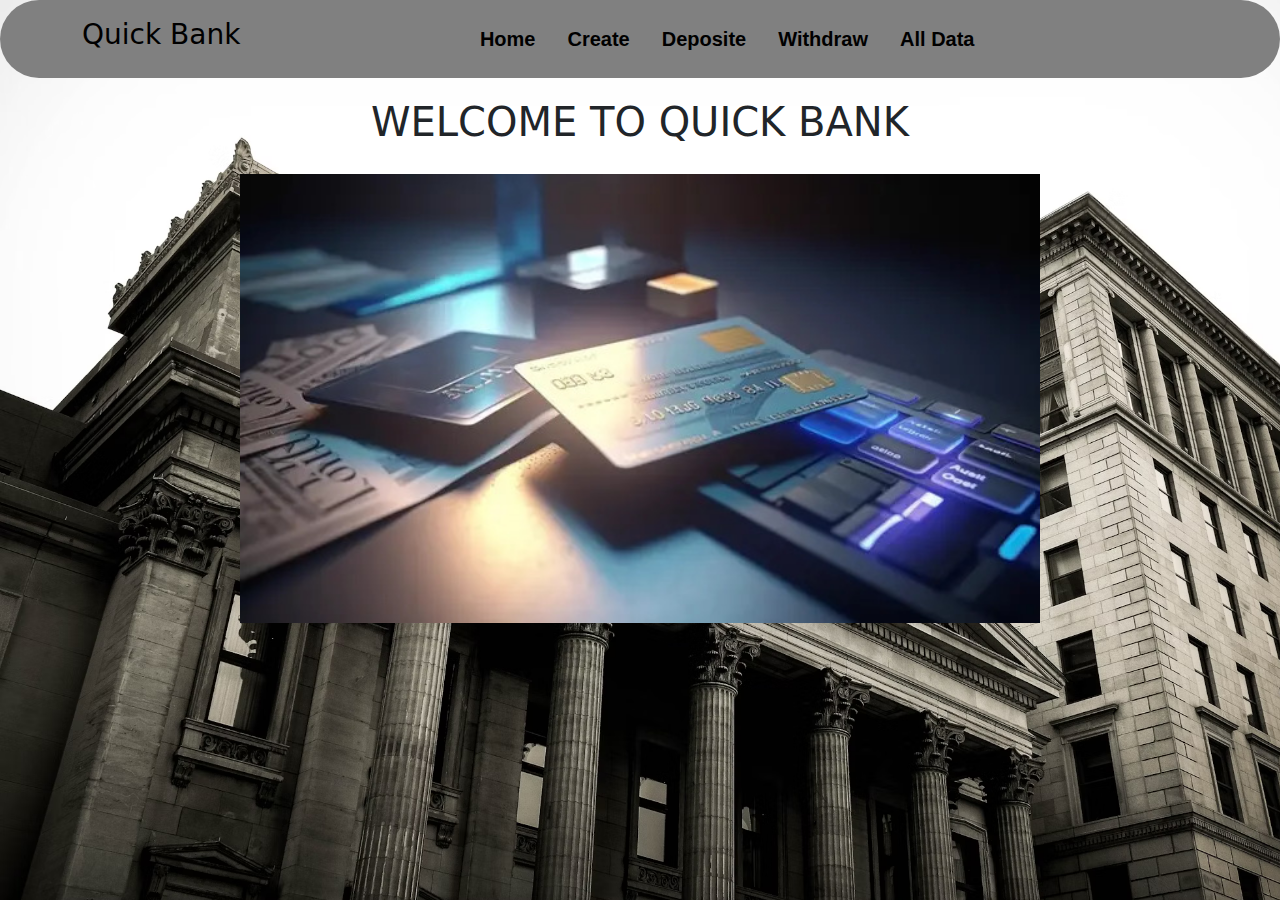
<file: index.html>
<!DOCTYPE html>
<html lang="en">
<head>
    <meta charset="UTF-8">
    <meta name="viewport" content="width=device-width, initial-scale=1.0">
    <link rel="stylesheet" href="./Css/style.css">
    <link rel="stylesheet" href="https://cdn.jsdelivr.net/npm/swiper@11/swiper-bundle.min.css" />
    <link href="https://cdn.jsdelivr.net/npm/bootstrap@5.3.3/dist/css/bootstrap.min.css" rel="stylesheet" integrity="sha384-QWTKZyjpPEjISv5WaRU9OFeRpok6YctnYmDr5pNlyT2bRjXh0JMhjY6hW+ALEwIH" crossorigin="anonymous">
    <title>Document</title>
</head>
<body>
  <section>
    <nav class="navbar navbar-expand-lg  py-33">
        <div class="container">
          <a class="navbar-brand">
            <h3>Quick Bank</h3>
          </a>
          <button class="navbar-toggler border-0 shadow-none" type="button"  data-bs-toggle="collapse" data-bs-target="#navbarSupportedContent" aria-controls="navbarSupportedContent" aria-expanded="false" aria-label="Toggle navigation">
            <span class="navbar-toggler-icon"></span>
          </button>
          <div class="collapse navbar-collapse text-center"  id="navbarSupportedContent">
            <ul class="navbar-nav navbar m-auto mb-2 mb-lg-0 gap-3">
              <li class="nav-item">
                <a class="nav-link rounded-3" aria-current="page" href="Bank.html">Home</a>
              </li>
              <li class="nav-item">
                <a class="nav-link rounded-3" href="Create.html">Create</a>
              </li>
              <li class="nav-item">
                <a class="nav-link rounded-3" href="deposite.html">Deposite</a>
              </li>
              <li class="nav-item">
                <a class="nav-link rounded-3" href="withdraw.html">Withdraw</a>
              </li>
              <li class="nav-item">
                <a class="nav-link rounded-3" href="details.html">All Data</a>
              </li>
              
            </ul>
          </div>
        </div>
    </nav>

           <h1>WELCOME TO QUICK BANK</h1>
        <div class="slider-container">
          <div class="slider">
              <div class="slide">
                  <img src="image/s1.jpg" width="50" alt="Slide 1">
              </div>
              <div class="slide">
                  <img src="image/s2.jpeg" width="50" alt="Slide 2">
              </div>
              <div class="slide">
                  <img src="image/s4.png" width="50" alt="Slide 4">
              </div>
              <div class="slide">
                  <img src="image/s4.jpg" width="50" alt="Slide 4">
              </div>
          </div>
      </div>
  
      </section>    

<script src="main.js"></script>
<script src="https://cdn.jsdelivr.net/npm/@popperjs/core@2.11.8/dist/umd/popper.min.js" integrity="sha384-I7E8VVD/ismYTF4hNIPjVp/Zjvgyol6VFvRkX/vR+Vc4jQkC+hVqc2pM8ODewa9r" crossorigin="anonymous"></script>
<script src="https://cdn.jsdelivr.net/npm/bootstrap@5.3.3/dist/js/bootstrap.min.js" integrity="sha384-0pUGZvbkm6XF6gxjEnlmuGrJXVbNuzT9qBBavbLwCsOGabYfZo0T0to5eqruptLy" crossorigin="anonymous"></script>
</body>
</html>
</file>
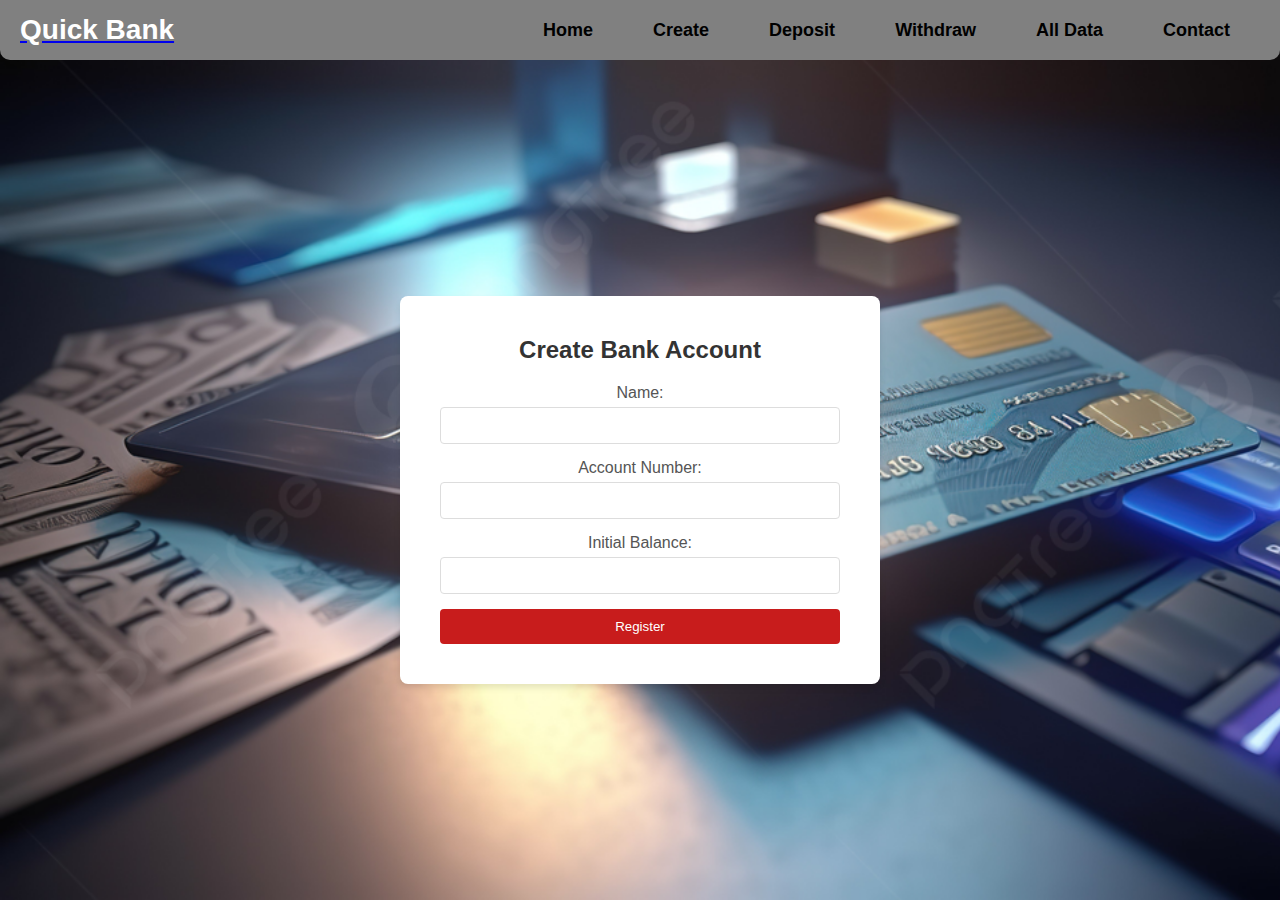
<file: Create.html>
<!DOCTYPE html>
<html lang="en">
<head>
    <meta charset="UTF-8">
    <meta name="viewport" content="width=device-width, initial-scale=1.0">
    <title>Bank Account Creation</title>
    <link rel="stylesheet" href="Css/style2.css">
</head>
<body>
    <!-- Navbar -->
    <nav class="navbar">
        <div class="container">
            <a class="navbar-brand" href="#">
                <h3>Quick Bank</h3>
            </a>
            <ul class="navbar-nav">
                <li class="nav-item"><a class="nav-link" href="index.html">Home</a></li>
                <li class="nav-item"><a class="nav-link" href="Create.html">Create</a></li>
                <li class="nav-item"><a class="nav-link" href="deposite.html">Deposit</a></li>
                <li class="nav-item"><a class="nav-link" href="withdraw.html">Withdraw</a></li>
                <li class="nav-item"><a class="nav-link" href="details.html">All Data</a></li>
                <li class="nav-item"><a class="nav-link" href="#contact">Contact</a></li>
            </ul>
        </div>
    </nav>

    <!-- Form for creating bank account -->
    <div class="form-container">
        <h2>Create Bank Account</h2>
        <form id="bankForm">
            <label for="name">Name:</label>
            <input type="text" id="name" name="name" required><br>
            
            <label for="accountNumber">Account Number:</label>
            <input type="number" id="accountNumber" name="accountNumber" required><br>
            
            <label for="balance">Initial Balance:</label>
            <input type="number" id="balance" name="balance" required><br>
            
            <button type="submit">Register</button>
        </form>
    </div>

    <script>
        document.getElementById('bankForm').addEventListener('submit', function(event) {
            event.preventDefault(); 

            const name = document.getElementById('name').value;
            const accountNumber = document.getElementById('accountNumber').value;
            const balance = document.getElementById('balance').value;

            const accounts = JSON.parse(localStorage.getItem('accounts')) || [];
            accounts.push({
                name: name,
                accountNumber: accountNumber,
                balance: parseFloat(balance),
            });

            localStorage.setItem('accounts', JSON.stringify(accounts));

        });
    </script>
</body>
</html>
</file>
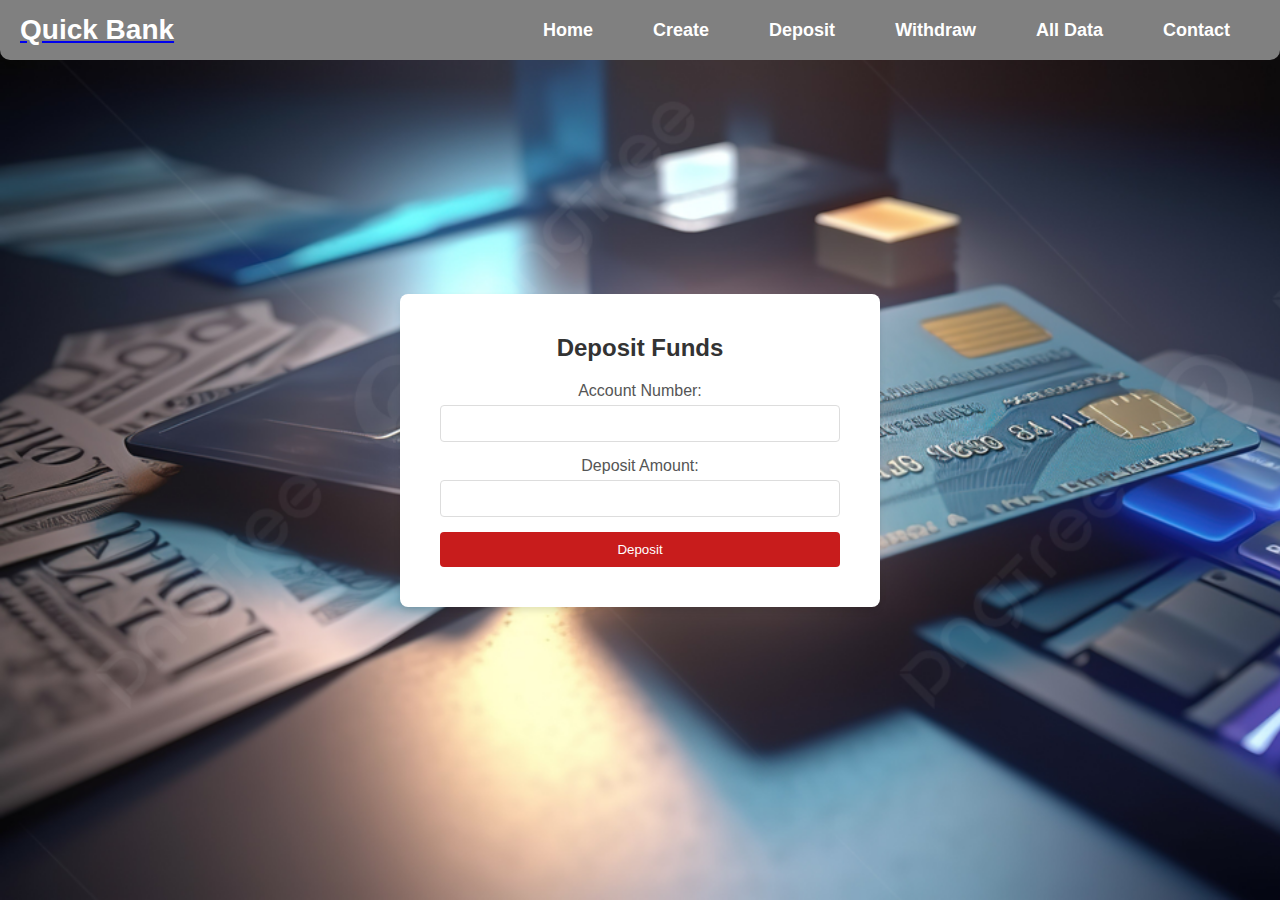
<file: deposite.html>
<!DOCTYPE html>
<html lang="en">
<head>
    <meta charset="UTF-8">
    <meta name="viewport" content="width=device-width, initial-scale=1.0">
    <title>Deposit Funds</title>
    <link rel="stylesheet" href="Css/style3.css">
</head>

<body>
    <nav class="navbar">
        <div class="container">
            <a class="navbar-brand" href="#">
                <h3>Quick Bank</h3>
            </a>
            <ul class="navbar-nav">
                <li class="nav-item"><a class="nav-link" href="index.html">Home</a></li>
                <li class="nav-item"><a class="nav-link" href="Create.html">Create</a></li>
                <li class="nav-item"><a class="nav-link" href="deposite.html">Deposit</a></li>
                <li class="nav-item"><a class="nav-link" href="withdraw.html">Withdraw</a></li>
                <li class="nav-item"><a class="nav-link" href="details.html">All Data</a></li>
                <li class="nav-item"><a class="nav-link" href="#contact">Contact</a></li>
            </ul>
        </div>
    </nav>



    <div class="form-container">
        <h2>Deposit Funds</h2>
        <form id="depositForm">
            <label for="accountNumber">Account Number:</label>
            <input type="number" id="accountNumber" name="accountNumber" required>
            
            <label for="amount">Deposit Amount:</label>
            <input type="number" id="amount" name="amount" required>
            
            <button type="submit">Deposit</button>
        </form>
    </div>

    <script>
        document.getElementById('depositForm').addEventListener('submit', function(event) {
            event.preventDefault(); 

          
            const accountNumber = document.getElementById('accountNumber').value;
            const amount = parseFloat(document.getElementById('amount').value);
            const accounts = JSON.parse(localStorage.getItem('accounts')) || [];

            const account = accounts.find(acc => acc.accountNumber === accountNumber);

            if (account) {
              
                account.balance += amount;
                localStorage.setItem('accounts', JSON.stringify(accounts));

                alert(`Successfully deposited ${amount.toFixed(2)} into account number ${accountNumber}.`);
                document.getElementById('depositForm').reset();
            } else {
                alert('Account not found. Please check the account number.');
            }
        });
    </script>
</body>
</html>
</file>
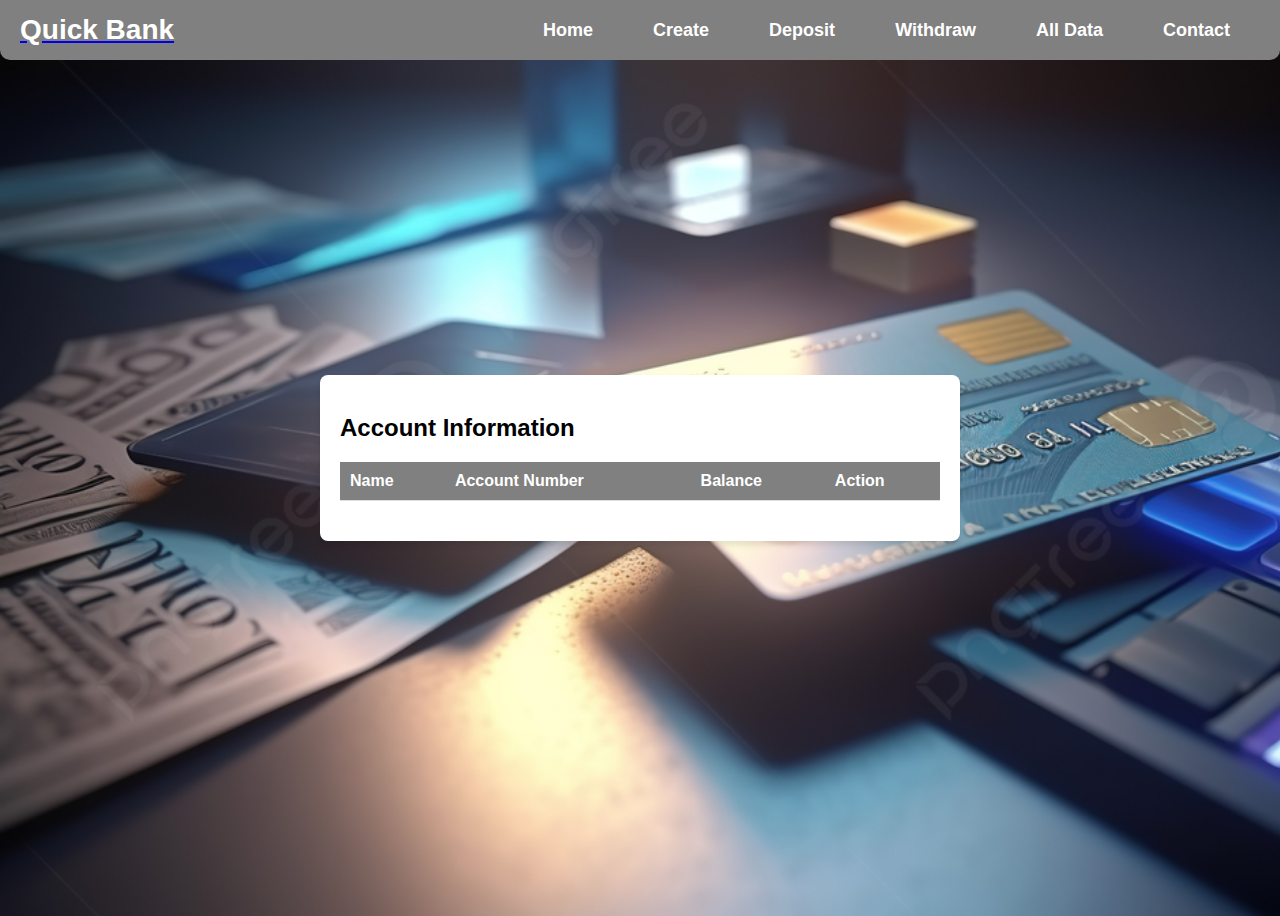
<file: details.html>
<!DOCTYPE html>
<html lang="en">
<head>
    <meta charset="UTF-8">
    <meta name="viewport" content="width=device-width, initial-scale=1.0">
    <title>Account List</title>
  <link rel="stylesheet" href="Css/style4.css">
</head>

<body>
    <nav class="navbar">
        <div class="container">
            <a class="navbar-brand" href="#">
                <h3>Quick Bank</h3>
            </a>
            <ul class="navbar-nav">
                <li class="nav-item"><a class="nav-link" href="index.html">Home</a></li>
                <li class="nav-item"><a class="nav-link" href="Create.html">Create</a></li>
                <li class="nav-item"><a class="nav-link" href="deposite.html">Deposit</a></li>
                <li class="nav-item"><a class="nav-link" href="withdraw.html">Withdraw</a></li>
                <li class="nav-item"><a class="nav-link" href="details.html">All Data</a></li>
                <li class="nav-item"><a class="nav-link" href="#contact">Contact</a></li>
            </ul>
        </div>
    </nav>





    <div class="table-container">
        <h2>Account Information</h2>
        <table>
            <thead>
                <tr>
                    <th>Name</th>
                    <th>Account Number</th>
                    <th>Balance</th>
                    <th>Action</th>
                </tr>
            </thead>
            <tbody id="accountTableBody"></tbody>
        </table>
    </div>

    <script>
        
        let accounts = JSON.parse(localStorage.getItem('accounts')) || [];

        
        function populateTable() {
            const tableBody = document.getElementById('accountTableBody');
            tableBody.innerHTML = ''; 

            accounts.forEach((account, index) => {
                const row = document.createElement('tr');
                row.innerHTML = `
                    <td>${account.name}</td>
                    <td>${account.accountNumber}</td>
                    <td>${account.balance.toFixed(2)}</td>
                    <td><button onclick="deleteAccount(${index})">Delete</button></td>
                `;
                tableBody.appendChild(row);
            });
        }

        function deleteAccount(index) {
            
            accounts.splice(index, 1);

            localStorage.setItem('accounts', JSON.stringify(accounts));

            populateTable();
        }

   
        populateTable();
    </script>
</body>
</html>
</file>
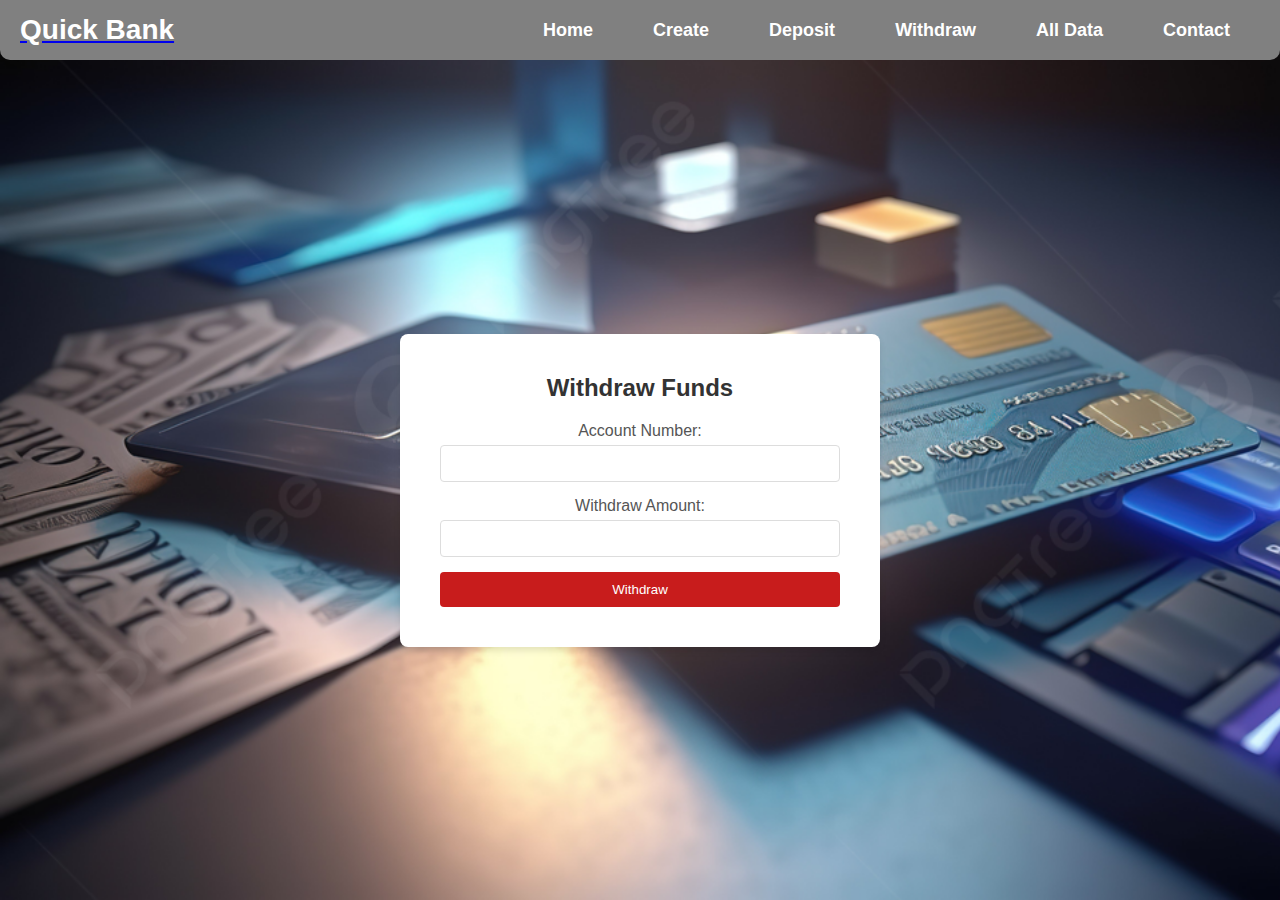
<file: withdraw.html>
<!DOCTYPE html>
<html lang="en">
<head>
    <meta charset="UTF-8">
    <meta name="viewport" content="width=device-width, initial-scale=1.0">
    <title>Withdraw Funds</title>
    <link rel="stylesheet" href="Css/Style5.css">
</head>

<body>
     <nav class="navbar">
        <div class="container">
            <a class="navbar-brand" href="#">
                <h3>Quick Bank</h3>
            </a>
            <ul class="navbar-nav">
                <li class="nav-item"><a class="nav-link" href="index.html">Home</a></li>
                <li class="nav-item"><a class="nav-link" href="Create.html">Create</a></li>
                <li class="nav-item"><a class="nav-link" href="deposite.html">Deposit</a></li>
                <li class="nav-item"><a class="nav-link" href="withdraw.html">Withdraw</a></li>
                <li class="nav-item"><a class="nav-link" href="details.html">All Data</a></li>
                <li class="nav-item"><a class="nav-link" href="#contact">Contact</a></li>
            </ul>
        </div>
    </nav>




    <div class="form-container">
        <h2>Withdraw Funds</h2>
        <form id="withdrawForm">
            <label for="accountNumber">Account Number:</label>
            <input type="number" id="accountNumber" name="accountNumber" required>
            
            <label for="amount">Withdraw Amount:</label>
            <input type="number" id="amount" name="amount" required>
            
            <button type="submit">Withdraw</button>
        </form>
    </div>

    <script>
        document.getElementById('withdrawForm').addEventListener('submit', function(event) {
            event.preventDefault(); 

            
            const accountNumber = document.getElementById('accountNumber').value;
            const amount = parseFloat(document.getElementById('amount').value);

            const accounts = JSON.parse(localStorage.getItem('accounts')) || [];

            const account = accounts.find(acc => acc.accountNumber === accountNumber);

            if (account) {
               
                if (account.balance >= amount) {
                    account.balance -= amount;
                    localStorage.setItem('accounts', JSON.stringify(accounts));
                    alert(`Successfully withdrew ${amount.toFixed(2)} from account number ${accountNumber}.`);
                    document.getElementById('withdrawForm').reset();
                } else {
                    
                    alert('Insufficient balance. Please enter a smaller amount.');
                }
            } else {
       
                alert('Account not found. Please check the account number.');
            }
        });
    </script>
</body>
</html>
</file>
<file: Css/style.css>
body{
    font-family: Arial, Helvetica, sans-serif;
   background-image: url(../image/bg2.avif);
   height: 100vh;
   background-size: cover;
   
}

li .nav-link{
    color: black;
    font-family: "Roboto", sans-serif;
    font-size: 20px;
    font-weight: 700;
    cursor: pointer;
    text-decoration: none;
}
.navbar{
  border-radius: 80px;
  background-color: #808080;
}
li .nav-link:hover{
    color: #fff;
    background-color: #000000;
}
h1{
  text-align: center;
  padding-top: 20px;
  padding-bottom: 18px;
}


.slider-container {
  width: 100%;
  max-width: 800px; 
  margin: 10px auto;
  overflow: hidden; 
  position: relative;
  display: flex;
}

.slider {
  display: flex;

  
  animation: slideAnimation 16s infinite;
}


.slide {
  width: 100%; 
  flex-shrink: 0; 
}

.slider img {
  width: 100%; 
  height: auto; 
  object-fit: cover; 
}


@keyframes slideAnimation {
  0% {
      transform: translateX(0);
  }
  25% {
      transform: translateX(-100%);
  }
  50% {
      transform: translateX(-200%);
  }
  75% {
      transform: translateX(-300%);
  }
  100% {
      transform: translateX(0);
  }
}
</file>
<file: Css/style2.css>
* {
    margin: 0;
    padding: 0;
    box-sizing: border-box;
}

body {
    font-family: Arial, sans-serif;
    background-image: url(../image/wall3.png);
    display: flex;
    justify-content: center;
    align-items: center;
    height: 100vh;
    flex-direction: column;
    background-size: cover;
}

.navbar {
    background-color: #808080;
    height: 60px; 
    width: 100%; 
    position: fixed; 
    top: 0;
    left: 0;
    z-index: 1000;
    border-radius: 0 0 10px 10px;
    
}

.navbar .container {
    display: flex;
    justify-content: space-between;
    align-items: center;
    height: 100%; 
    padding: 0 20px; 
    
}

.navbar-brand h3 {
    color: white;
    font-size: 28px;
    font-weight: bold;
    margin: 0;
    text-decoration: none;
    
}

.navbar-nav {
    list-style-type: none;
    display: flex; 
    justify-content: center;
    align-items: center;
    padding: 0;
}

.nav-item {
    margin: 0 15px; 
}

.nav-link {
    color: #000000;
    font-family: "Roboto", sans-serif;
    font-size: 18px;
    font-weight: 700;
    text-decoration: none;
    padding: 10px 15px;
    transition: background-color 0.3s ease;
}
.nav-link:hover{
    color: #fff;
    background-color: #000000;
}

.nav-link:hover {
    background-color: #000;
    border-radius: 5px;
}


.form-container {
    background-color: #fff;
    padding: 40px;
    border-radius: 8px;
    box-shadow: 0 4px 6px rgba(0, 0, 0, 0.1);
    width: 480px;
    margin-top: 80px; 
    text-align: center;
}

h2 {
    margin-bottom: 20px;
    color: #333;
}

label {
    display: block;
    margin-top: 10px;
    color: #555;
}

input {
    width: 100%;
    padding: 10px;
    margin: 5px 0;
    border: 1px solid #ddd;
    border-radius: 4px;
}

button {
    margin-top: 10px;
    width: 100%;
    padding: 10px;
    background-color: #c61616f8;
    color: white;
    border: none;
    border-radius: 4px;
    cursor: pointer;
}

button:hover {
    background-color: #ea2727;
}
</file>
<file: Css/style3.css>
* {
    margin: 0;
    padding: 0;
    box-sizing: border-box;
}

body {
    font-family: Arial, sans-serif;
    background-image: url(../image/wall3.png);
    display: flex;
    justify-content: center;
    align-items: center;
    height: 100vh;
    flex-direction: column;
    background-size: cover;
}


.navbar {
    background-color:#808080;
    height: 60px; 
    width: 100%; 
    position: fixed; 
    top: 0;
    left: 0;
    z-index: 1000;
    border-radius: 0 0 10px 10px;
}

.navbar .container {
    display: flex;
    justify-content: space-between;
    align-items: center;
    height: 100%; 
    padding: 0 20px; 
}

.navbar-brand h3 {
    color: white;
    font-size: 28px;
    font-weight: bold;
    margin: 0;
}

.navbar-nav {
    list-style-type: none;
    display: flex; 
    justify-content: center;
    align-items: center;
    padding: 0;
}

.nav-item {
    margin: 0 15px; 
}

.nav-link {
    color: white;
    font-family: "Roboto", sans-serif;
    font-size: 18px;
    font-weight: 700;
    text-decoration: none;
    padding: 10px 15px;
    transition: background-color 0.3s ease;
}

.nav-link:hover{
    color: #fff;
    background-color: #000000;
}

.form-container {
    background: #fff;
    padding: 40px;
    border-radius: 8px;
    box-shadow: 0 4px 6px rgba(0, 0, 0, 0.1);
    width: 480px;
    text-align: center;
}

h2 {
    margin-bottom: 20px;
    color: #333;
}

label {
    display: block;
    margin-top: 10px;
    color: #555;
}

input {
    width: 100%;
    padding: 10px;
    margin: 5px 0;
    border: 1px solid #ddd;
    border-radius: 4px;
}

button {
    margin-top: 10px;
    width: 100%;
    padding: 10px;
    background-color: #c61616f8;
    color: white;
    border: none;
    border-radius: 4px;
    cursor: pointer;
}

button:hover {
    background-color: #ea2727;
}
</file>
<file: Css/style4.css>
body {
    font-family: Arial, sans-serif;
    background-image: url(../image/wall3.png);
    display: flex;
    justify-content: center;
    align-items: center;
    height: 100vh;
    background-size: cover;
}


.navbar {
    background-color: #808080;
    height: 60px; 
    width: 100%; 
    position: fixed; 
    top: 0;
    left: 0;
    z-index: 1000;
    border-radius: 0 0 10px 10px;
}

.navbar .container {
    display: flex;
    justify-content: space-between;
    align-items: center;
    height: 100%; 
    padding: 0 20px; 
}

.navbar-brand h3 {
    color: white;
    font-size: 28px;
    font-weight: bold;
    margin: 0;
}

.navbar-nav {
    list-style-type: none;
    display: flex; 
    justify-content: center;
    align-items: center;
    padding: 0;
}

.nav-item {
    margin: 0 15px; 
}

.nav-link {
    color: white;
    font-family: "Roboto", sans-serif;
    font-size: 18px;
    font-weight: 700;
    text-decoration: none;
    padding: 10px 15px;
    transition: background-color 0.3s ease;
}

.nav-link:hover {
    background-color: #000;
    border-radius: 5px;
}



.table-container {
    width: 80%;
    max-width: 600px;
    margin: auto;
    background: #fff;
    padding: 20px;
    border-radius: 8px;
    box-shadow: 0 4px 6px rgba(0, 0, 0, 0.1);
}

table {
    width: 100%;
    border-collapse: collapse;
    margin: 20px 0;
}

th, td {
    padding: 10px;
    text-align: left;
    border-bottom: 1px solid #ddd;
}

th {
    background-color: #808080;
    color: white;
}

button {
    padding: 5px 10px;
    background-color: #c61616f8;
    color: white;
    border: none;
    border-radius: 4px;
    cursor: pointer;
}

button:hover {
    background-color: #ea2727;
}
</file>
<file: Css/Style5.css>
* {
    margin: 0;
    padding: 0;
    box-sizing: border-box;
}

body {
    font-family: Arial, sans-serif;
    background-image: url(../image/wall3.png);
    display: flex;
    justify-content: center;
    align-items: center;
    height: 100vh;
    flex-direction: column;
    background-size: cover;
}

.navbar {
    background-color: #808080;
    height: 60px; 
    width: 100%; 
    position: fixed; 
    top: 0;
    left: 0;
    z-index: 1000;
    border-radius: 0 0 10px 10px;
}

.navbar .container {
    display: flex;
    justify-content: space-between;
    align-items: center;
    height: 100%; 
    padding: 0 20px; 
}

.navbar-brand h3 {
    color: white;
    font-size: 28px;
    font-weight: bold;
    margin: 0;
}

.navbar-nav {
    list-style-type: none;
    display: flex; 
    justify-content: center;
    align-items: center;
    padding: 0;
}

.nav-item {
    margin: 0 15px; 
}

.nav-link {
    color: white;
    font-family: "Roboto", sans-serif;
    font-size: 18px;
    font-weight: 700;
    text-decoration: none;
    padding: 10px 15px;
    transition: background-color 0.3s ease;
}

.nav-link:hover{
    color: #fff;
    background-color: #000000;
}

.form-container {
    background-color: #fff;
    padding: 40px;
    border-radius: 8px;
    box-shadow: 0 4px 6px rgba(0, 0, 0, 0.1);
    width: 480px;
    margin-top: 80px; 
    text-align: center;
}

h2 {
    margin-bottom: 20px;
    color: #333;
}

label {
    display: block;
    margin-top: 10px;
    color: #555;
}

input {
    width: 100%;
    padding: 10px;
    margin: 5px 0;
    border: 1px solid #ddd;
    border-radius: 4px;
}

button {
    margin-top: 10px;
    width: 100%;
    padding: 10px;
    background-color: #c61616f8;
    color: white;
    border: none;
    border-radius: 4px;
    cursor: pointer;
}

button:hover {
    background-color: #ea2727;
}
</file>
